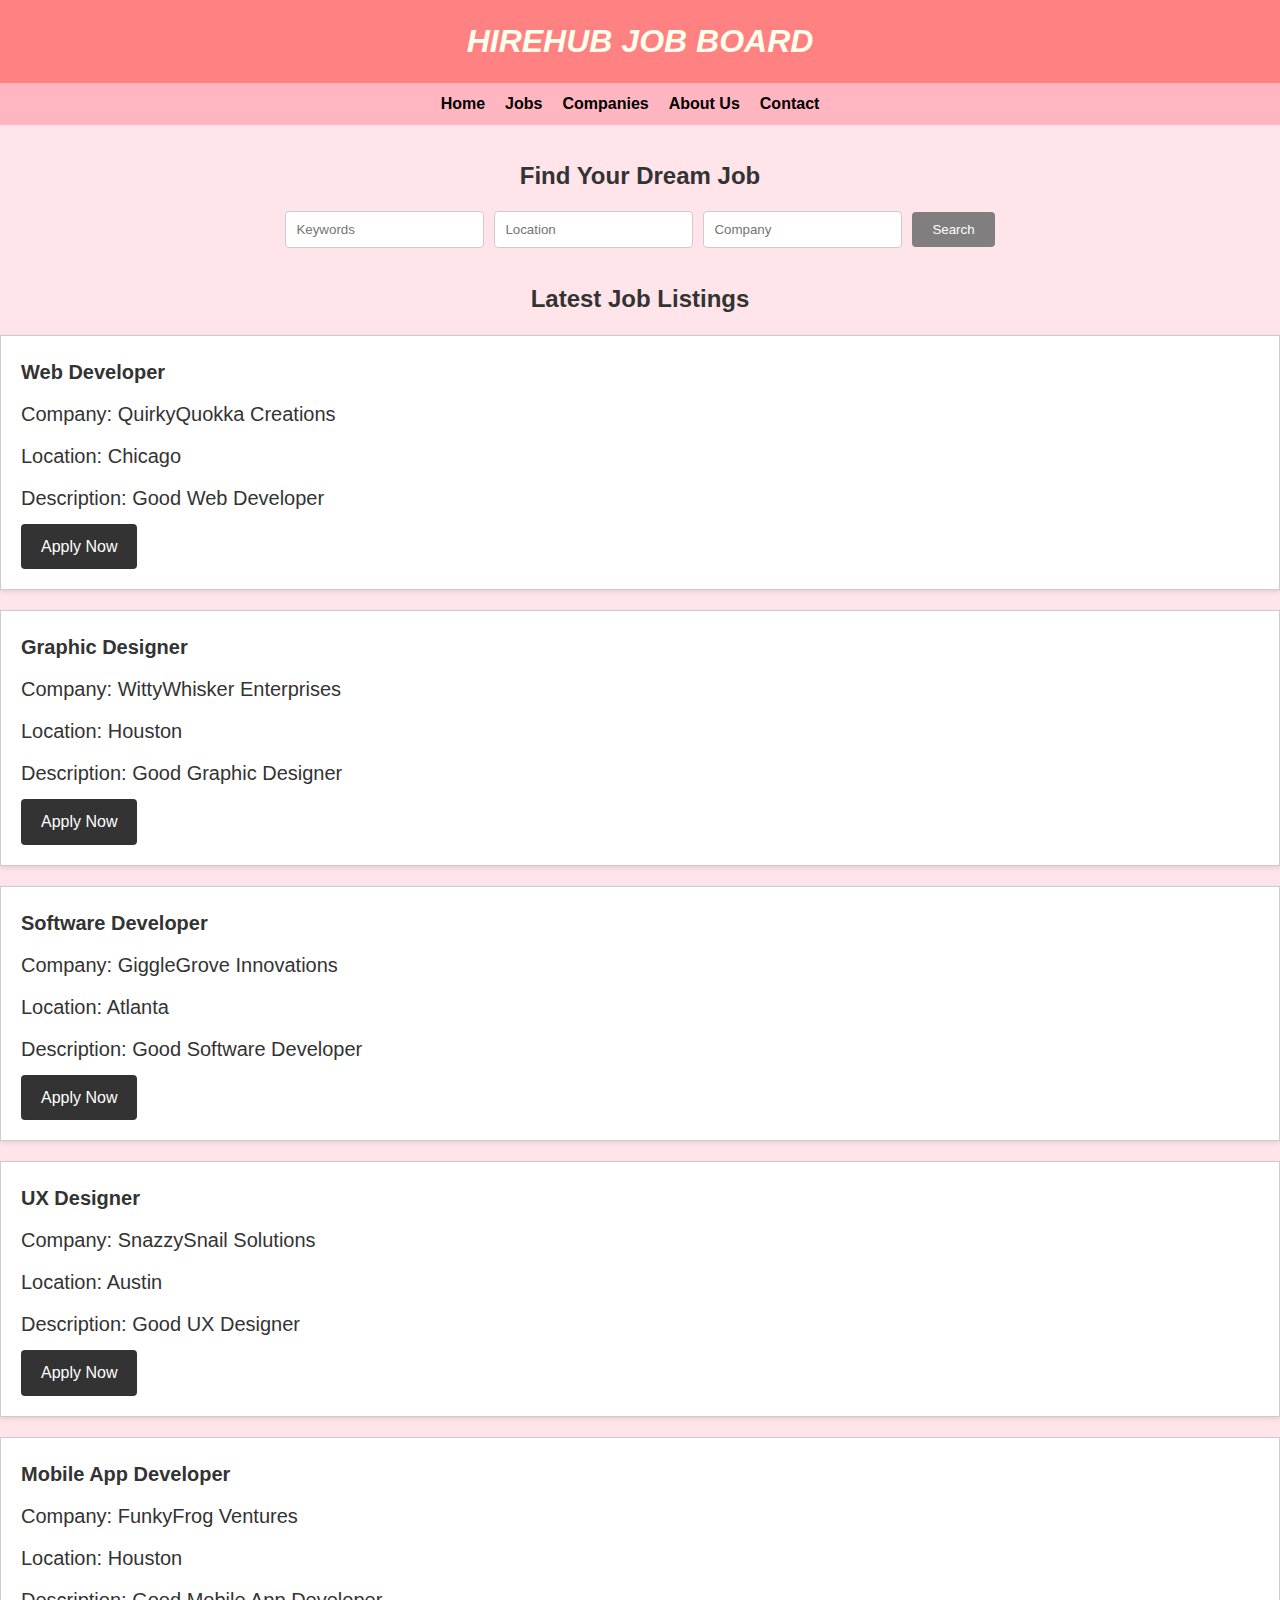
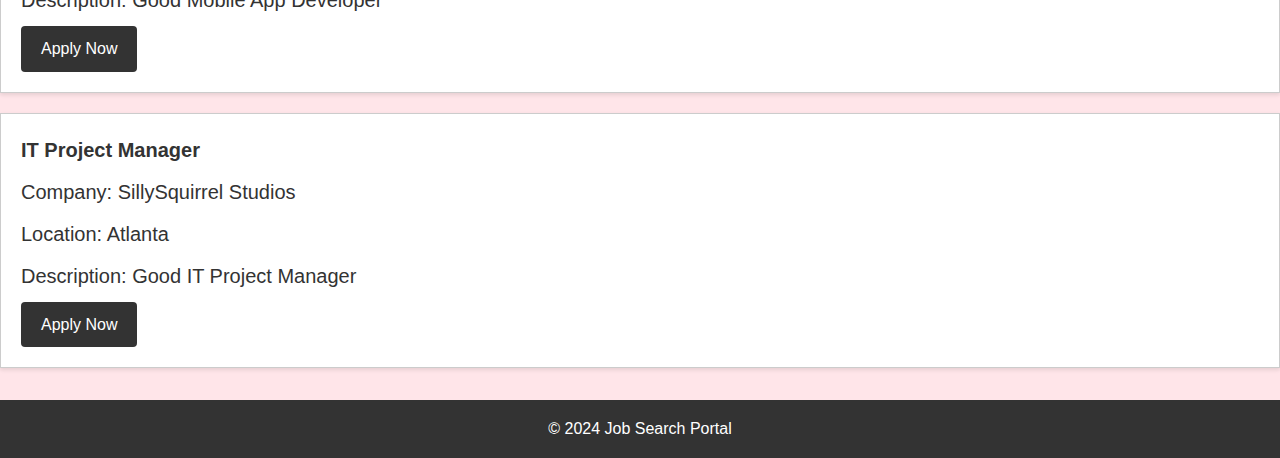
<file: index.html>
<!DOCTYPE html> 
<html lang="en"> 

<head> 
    <meta charset="UTF-8"> 
    <meta name="viewport" content="width=device-width, initial-scale=1.0"> 
    <title>Design a Job Search Portal using HTML and CSS</title> 
    <link rel="stylesheet" href="style.css"> 
</head> 

<body> 
    <header> 
        <h1>HIREHUB JOB BOARD</h1> 
    </header> 
    <nav> 
        <ul> 
            <li><a href="D:\PS projects\IHATETHIS\index.html">Home</a></li> 
            <li><a href="D:\PS projects\IHATETHIS\jobs.html">Jobs</a></li> 
            <li><a href="D:\PS projects\IHATETHIS\companies.html">Companies</a></li> 
            <li><a href="D:\PS projects\IHATETHIS\about-us.html">About Us</a></li> 
            <li><a href="D:\PS projects\IHATETHIS\contact.html">Contact</a></li> 
        </ul> 
    </nav> 
    <section class="search"> 
        <h2>Find Your Dream Job</h2> 
        <form action="#" method="get"> 
            <input type="text" name="keywords" placeholder="Keywords"> 
            <input type="text" name="location" placeholder="Location"> 
            <input type="text" name="company" placeholder="Company"> 
            <button type="submit">Search</button> 
        </form> 
    </section> 

    <section class="job-listings"> 
        <h2>Latest Job Listings</h2> 
        <ul> 
            <li> 
                <h3>Web Developer</h3> 
                <p>Company: QuirkyQuokka Creations</p> 
                <p>Location: Chicago</p> 
                <p>Description: Good Web Developer</p> 
                <a href="#">Apply Now</a> 
            </li> 
            <li> 
                <h3>Graphic Designer</h3> 
                <p>Company: WittyWhisker Enterprises</p> 
                <p>Location: Houston</p> 
                <p>Description: Good Graphic Designer</p> 
                <a href="#">Apply Now</a> 
            </li>
            <li> 
                <h3>Software Developer</h3> 
                <p>Company: GiggleGrove Innovations</p> 
                <p>Location: Atlanta</p> 
                <p>Description: Good Software Developer</p> 
                <a href="#">Apply Now</a> 
            </li>  
            <li> 
                <h3>UX Designer</h3> 
                <p>Company: SnazzySnail Solutions</p> 
                <p>Location: Austin</p> 
                <p>Description: Good UX Designer</p> 
                <a href="#">Apply Now</a> 
            </li>  
            <li> 
                <h3>Mobile App Developer</h3> 
                <p>Company: FunkyFrog Ventures</p> 
                <p>Location: Houston</p> 
                <p>Description: Good Mobile App Developer</p> 
                <a href="#">Apply Now</a> 
            </li>  
            <li> 
                <h3>IT Project Manager</h3> 
                <p>Company: SillySquirrel Studios</p> 
                <p>Location: Atlanta</p> 
                <p>Description: Good IT Project Manager</p> 
                <a href="#">Apply Now</a> 
            </li>  
        </ul> 
    </section> 
    
    <footer> 
        <p>© 2024 Job Search Portal</p> 
    </footer> 
    <script src="script.js"></script>
</body> 

</html>
</file>
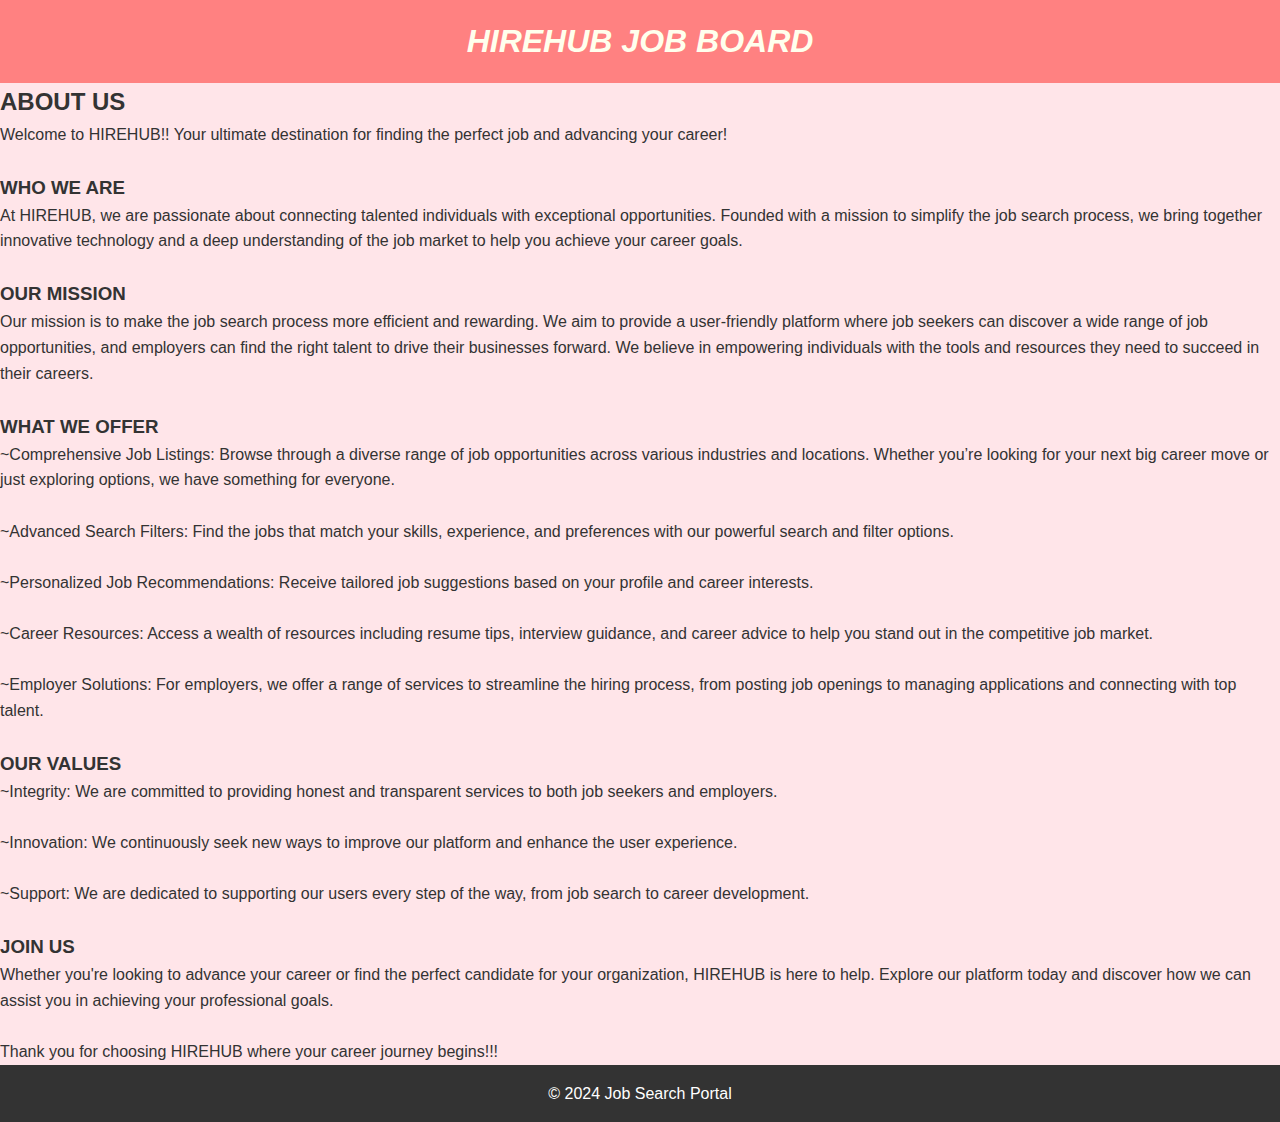
<file: about-us.html>
<!DOCTYPE html>
<html lang="en">
<head>
    <meta charset="UTF-8">
    <meta name="viewport" content="width=device-width, initial-scale=1.0">
    <title>About Us - Job Search Portal</title>
    <link rel="stylesheet" href="style.css">
</head>
<body>
    <header>
        <h1>HIREHUB JOB BOARD</h1>
    </header>
    <section>
        <h2>ABOUT US</h2>
        <p>Welcome to HIREHUB!! Your ultimate destination for finding the perfect job and advancing your career!<br><br>
            <h3>WHO WE ARE</h3>
            At HIREHUB, we are passionate about connecting talented individuals with exceptional opportunities. Founded with a mission to simplify the job search process, we bring together innovative technology and a deep understanding of the job market to help you achieve your career goals.<br><br>
            <h3>OUR MISSION</h3>
            Our mission is to make the job search process more efficient and rewarding. We aim to provide a user-friendly platform where job seekers can discover a wide range of job opportunities, and employers can find the right talent to drive their businesses forward. We believe in empowering individuals with the tools and resources they need to succeed in their careers.<br><br>
            <h3>WHAT WE OFFER</h3>
            ~Comprehensive Job Listings: Browse through a diverse range of job opportunities across various industries and locations. Whether you’re looking for your next big career move or just exploring options, we have something for everyone.<br><br>
            ~Advanced Search Filters: Find the jobs that match your skills, experience, and preferences with our powerful search and filter options.<br><br>
            ~Personalized Job Recommendations: Receive tailored job suggestions based on your profile and career interests.<br><br>
            ~Career Resources: Access a wealth of resources including resume tips, interview guidance, and career advice to help you stand out in the competitive job market.<br><br>
            ~Employer Solutions: For employers, we offer a range of services to streamline the hiring process, from posting job openings to managing applications and connecting with top talent.<br><br>
            <h3>OUR VALUES</h3>
            ~Integrity: We are committed to providing honest and transparent services to both job seekers and employers.<br><br>
            ~Innovation: We continuously seek new ways to improve our platform and enhance the user experience.<br><br>
            ~Support: We are dedicated to supporting our users every step of the way, from job search to career development.<br><br>
            <h3>JOIN US</h3>
            Whether you're looking to advance your career or find the perfect candidate for your organization, HIREHUB is here to help. Explore our platform today and discover how we can assist you in achieving your professional goals.<br><br>
            
            Thank you for choosing HIREHUB where your career journey begins!!!</p>
    </section>
    <footer>
        <p>© 2024 Job Search Portal</p>
    </footer>
</body>
</html>
</file>
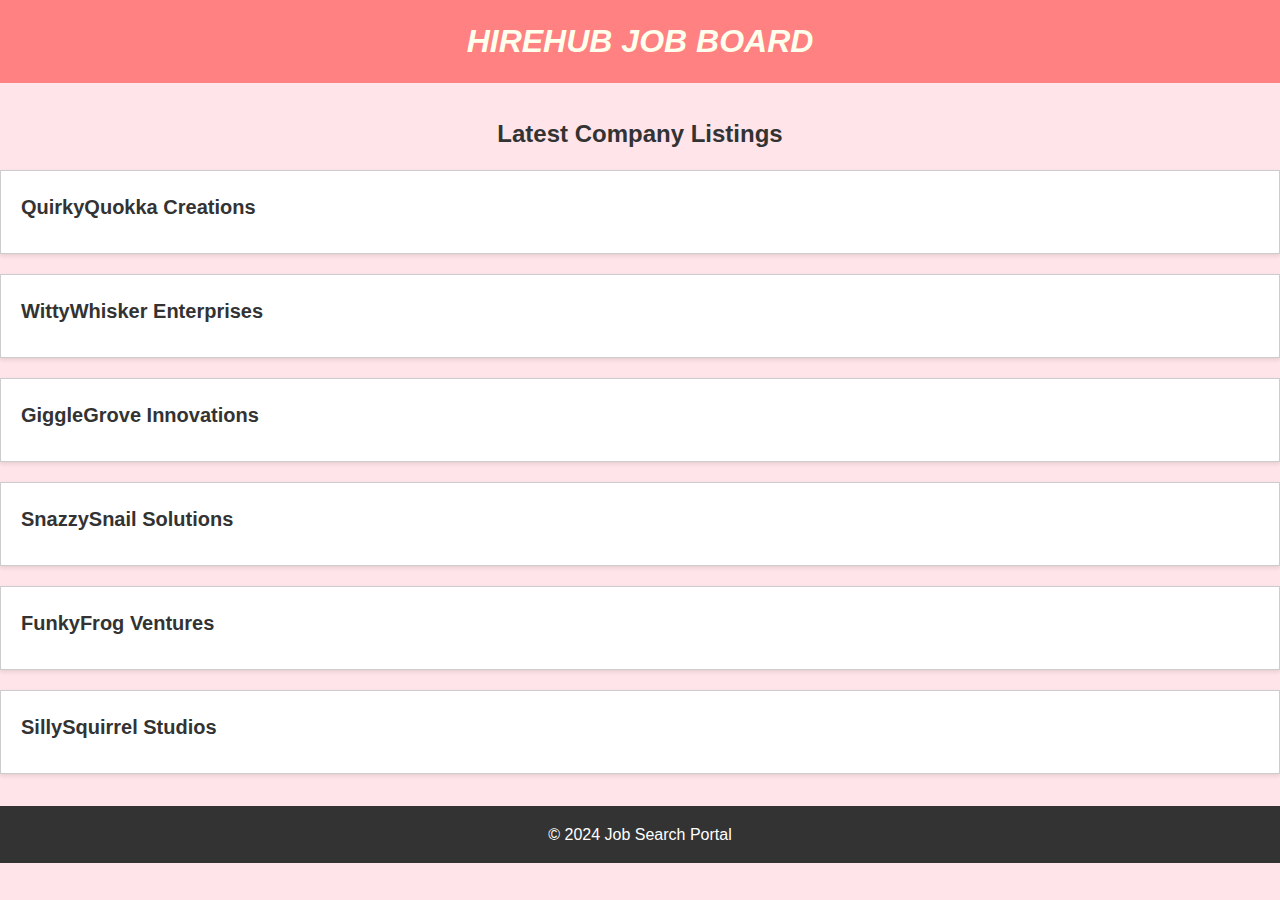
<file: companies.html>
<!DOCTYPE html>
<html lang="en">
<head>
    <meta charset="UTF-8">
    <meta name="viewport" content="width=device-width, initial-scale=1.0">
    <title>Companies - Job Search Portal</title>
    <link rel="stylesheet" href="style.css">
</head>
<body>
    <header>
        <h1>HIREHUB JOB BOARD</h1>
    </header>
    <section class="job-listings"> 
        <h2>Latest Company Listings</h2> 
        <ul> 
            <li>
                <p><b>QuirkyQuokka Creations</b></p>
            </li> 
            <li>
                <p><b>WittyWhisker Enterprises</b></p>
            </li>
            <li>
                <p><b>GiggleGrove Innovations</b></p>
            </li>  
            <li>
                <p><b>SnazzySnail Solutions</b></p>
            </li>  
            <li>
                <p><b>FunkyFrog Ventures</b></p>
            </li>  
            <li>
                <p><b>SillySquirrel Studios</b></p>
            </li>  
        </ul> 
    </section>
    <footer>
        <p>© 2024 Job Search Portal</p>
    </footer>
</body>
</html>
</file>
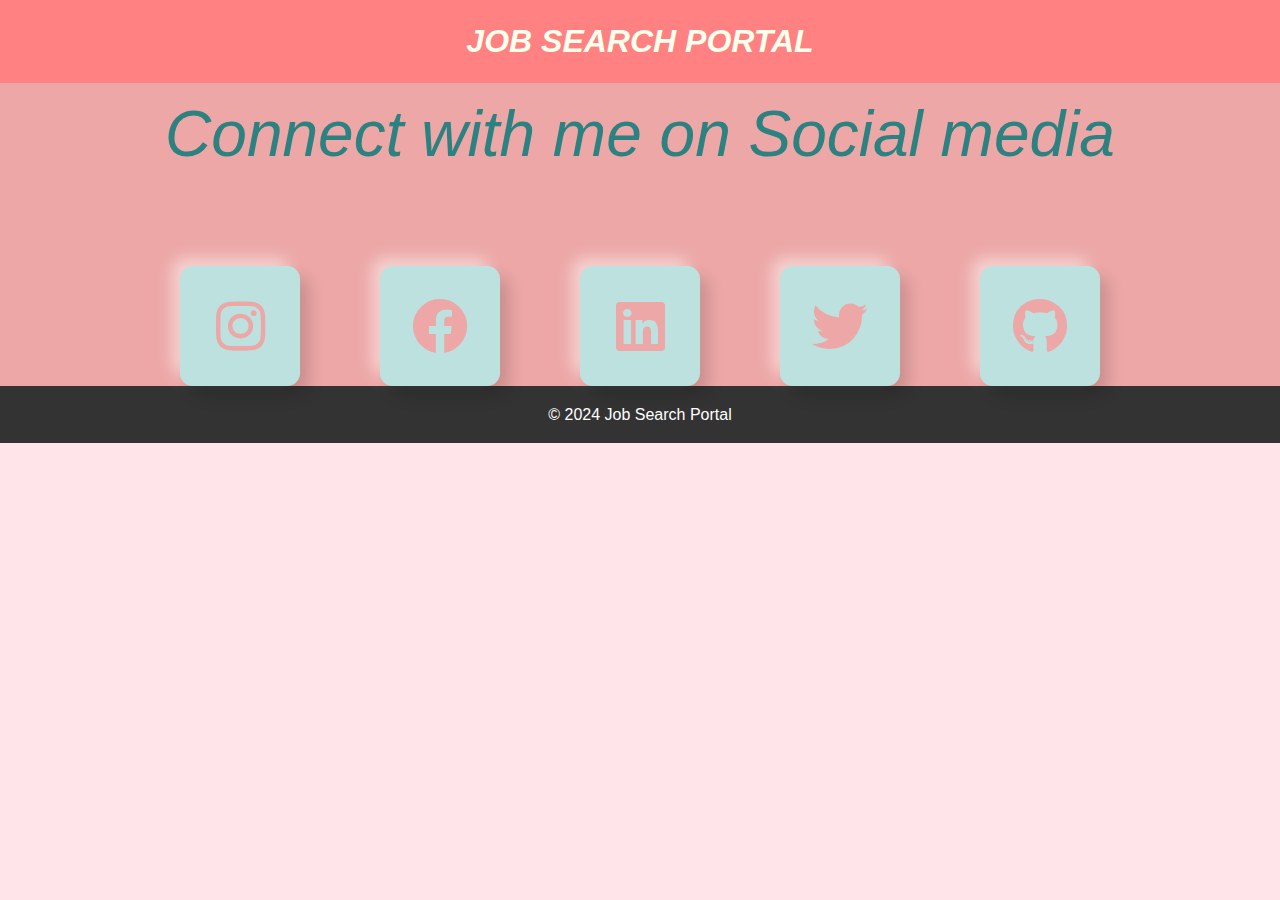
<file: contact.html>
<!DOCTYPE html>
<html lang="en">
<head>
    <meta charset="UTF-8">
    <meta name="viewport" content="width=device-width, initial-scale=1.0">
    <title>About Us - Job Search Portal</title>
    <link rel="stylesheet" href="style.css">
    <link rel="stylesheet" href="https://cdnjs.cloudflare.com/ajax/libs/font-awesome/5.15.3/css/all.min.css">
</head>
<body>
    <header>
        <h1>JOB SEARCH PORTAL</h1>
    </header>
    <section class="contact" id="contact">
        <h2 class="title"><i>Connect with me on Social media</i></h2>
        <div class="social-media">
          <a href="https://www.instagram.com/space_giggles" target="_blank"><i class="fab fa-instagram"></i></a>
    
          <a href="https://www.facebook.com/space_giggles" target="_blank"><i class="fab fa-facebook"></i></a>
    
          <a href="https://www.linkedin.com/in/subhaasree-p-2541732a3/" target="_blank"><i class="fab fa-linkedin"></i></a>
    
          <a href="https://twitter.com/space_giggles" target="_blank"><i class="fab fa-twitter"></i></a>
    
          <a href="https://github.com/dramallamaboom" target="_blank"><i class="fab fa-github"></i></a>
        </div>
    
      </section>
    <footer>
        <p>© 2024 Job Search Portal</p>
    </footer>
</body>
</html>
</file>
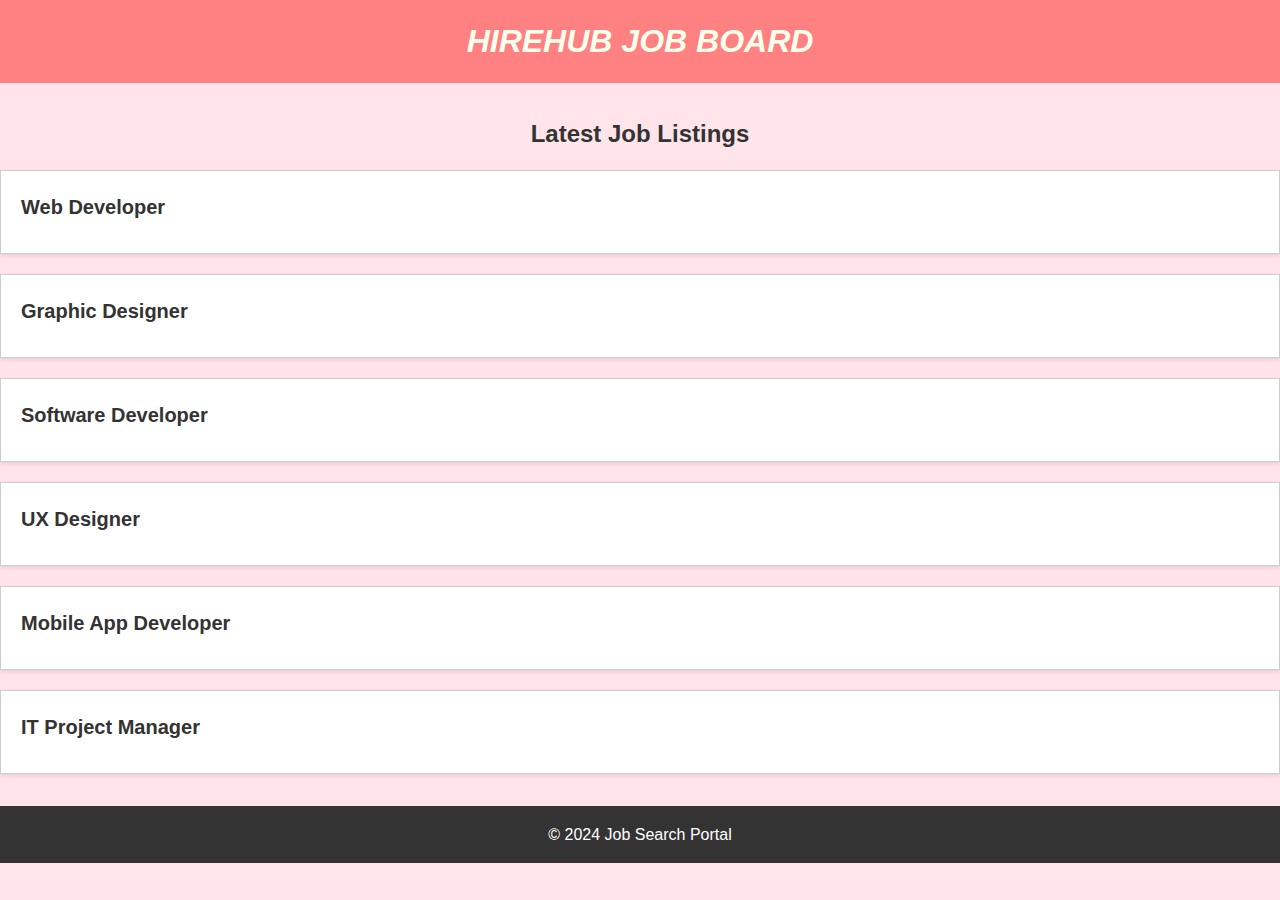
<file: jobs.html>
<!DOCTYPE html>
<html lang="en">
<head>
    <meta charset="UTF-8">
    <meta name="viewport" content="width=device-width, initial-scale=1.0">
    <title>Jobs - Job Search Portal</title>
    <link rel="stylesheet" href="style.css">
</head>
<body>
    <header>
        <h1>HIREHUB JOB BOARD</h1>
    </header>
    <section class="job-listings"> 
        <h2>Latest Job Listings</h2> 
        <ul> 
            <li> 
                <h3>Web Developer</h3>
            </li> 
            <li> 
                <h3>Graphic Designer</h3>
            </li>
            <li> 
                <h3>Software Developer</h3>
            </li>  
            <li> 
                <h3>UX Designer</h3>
            </li>  
            <li> 
                <h3>Mobile App Developer</h3>
            </li>  
            <li> 
                <h3>IT Project Manager</h3>
            </li>  
        </ul> 
    </section>
    <footer>
        <p>© 2024 Job Search Portal</p>
    </footer>
</body>
</html>
</file>
<file: style.css>
* { 
    margin: 0; 
    padding: 0; 
    box-sizing: border-box; 
} 

body { 
    font-family: Arial, sans-serif; 
    background-color: rgb(255, 229, 233); 
    line-height: 1.6; 
    color: #333; 
} 

header {
    background-color: rgb(255, 129, 129);
    color: rgb(255, 255, 237);
    font-style: italic;
    font-family: 'Gill Sans', 'Gill Sans MT', Calibri, 'Trebuchet MS', sans-serif;
    text-align: center; 
    padding: 1rem 0; 
} 

nav ul { 
    list-style: none; 
    display: flex; 
    justify-content: center; 
    background-color:lightpink; 
    padding: 0.5rem 0; 
} 

nav li { 
    margin-right: 20px; 
} 

nav a { 
    text-decoration: none; 
    color: #000000; 
    font-weight: bold; 
    transition: color 0.3s; 
} 

nav a:hover { 
    color: palevioletred; 
} 

.search { 
    text-align: center; 
    margin-top: 2rem; 
} 

.search h2 { 
    font-size: 24px; 
    margin-bottom: 1rem; 
} 

.search form { 
    display: flex; 
    justify-content: center; 
    align-items: center; 
} 

.search input[type="text"] { 
    padding: 10px; 
    margin-right: 10px; 
    border: 1px solid #ccc; 
    border-radius: 4px; 
} 

.search button { 
    background-color: rgb(128, 126, 126); 
    color: #fff; 
    border: none; 
    padding: 10px 20px; 
    border-radius: 4px; 
    cursor: pointer; 
    transition: background-color 0.3s; 
} 

.search button:hover { 
    background-color: #ff3300; 
} 

.job-listings { 
    margin: 2rem 0; 
} 

.job-listings h2 { 
    font-size: 24px; 
    margin-bottom: 1rem; 
    text-align: center; 
} 

.job-listings ul { 
    list-style: none; 
} 

.job-listings li { 
    background-color: #fff; 
    border: 1px solid #ccc; 
    padding: 20px; 
    margin-bottom: 20px; 
    box-shadow: 0 2px 4px rgba(0, 0, 0, 0.1); 
} 

.job-listings h3 { 
    font-size: 20px; 
    margin-bottom: 10px; 
} 

.job-listings p { 
    font-size: 20px; 
    margin-bottom: 10px; 
} 

.job-listings a { 
    background-color: #333; 
    color: #fff; 
    text-decoration: none; 
    padding: 10px 20px; 
    border-radius: 4px; 
    display: inline-block; 
    transition: background-color 0.3s; 
} 

.job-listings a:hover { 
    background-color: #ff6600; 
} 

footer { 
    text-align: center; 
    background-color: #333; 
    color: #fff; 
    padding: 1rem 0; 
}
.contact {
	background: #eca7a6;
}

.contact .title {
	font-size: 4rem;
	font-weight: 400;
	color: #2c8181;
	text-align: center;
	margin-bottom: 5rem;
}

.contact .social-media {
	display: flex;
	justify-content: center;
	align-items: center;
	flex-wrap: wrap;
	gap: 2rem;
}

.contact .social-media>a {
	display: flex;
	background: #bde1df;
	height: 7.5rem;
	width: 7.5rem;
	margin: 0 1.5rem;
	border-radius: .8rem;
	align-items: center;
	justify-content: center;
	text-decoration: none;
	box-shadow: .6rem .6rem 1.0rem -.1rem rgba(0, 0, 0, 0.15), -.6rem -.6rem 1.0rem -.1rem rgba(255, 255, 255, 0.5);
	border: 1rem solid rgba(0, 0, 0, 0);
	transition: transform 0.5s;
}

.contact .social-media a i {
	font-size: 3.5rem;
	color: #eca7a6;
	transition: transform 0.5s;
}

.contact .social-media>a:hover {
	box-shadow: inset .4rem .4rem .6rem -.1rem rgba(0, 0, 0, 0.2), inset -.4rem -.4rem .6rem -.1rem rgba(255, 255, 255, 0.7),
		-0.05rem -0.05rem 0rem -.1rem rgba(255, 255, 255, 1), 0.05rem 0.05rem 0rem rgba(0, 0, 0, 0.15),
		0rem 1.2rem 1.0rem -1.0rem rgba(0, 0, 0, 0.05);

	border: .1rem solid rgba(0, 0, 0, 0.01);
	transform: translateY(.2rem);
}

.contact .social-media a:hover i {
	transform: scale(0.90);
}

.contact .social-media a:hover .fa-instagram {
	color: #f14843;
}

.contact .social-media a:hover .fa-facebook {
	color: #3b5998;
}

.contact .social-media a:hover .fa-linkedin {
	color: #0077b5;
}

.contact .social-media a:hover .fa-twitter {
	color: #00acee;
}

.contact .social-media a:hover .fa-github {
	color: #111;
}
</file>
